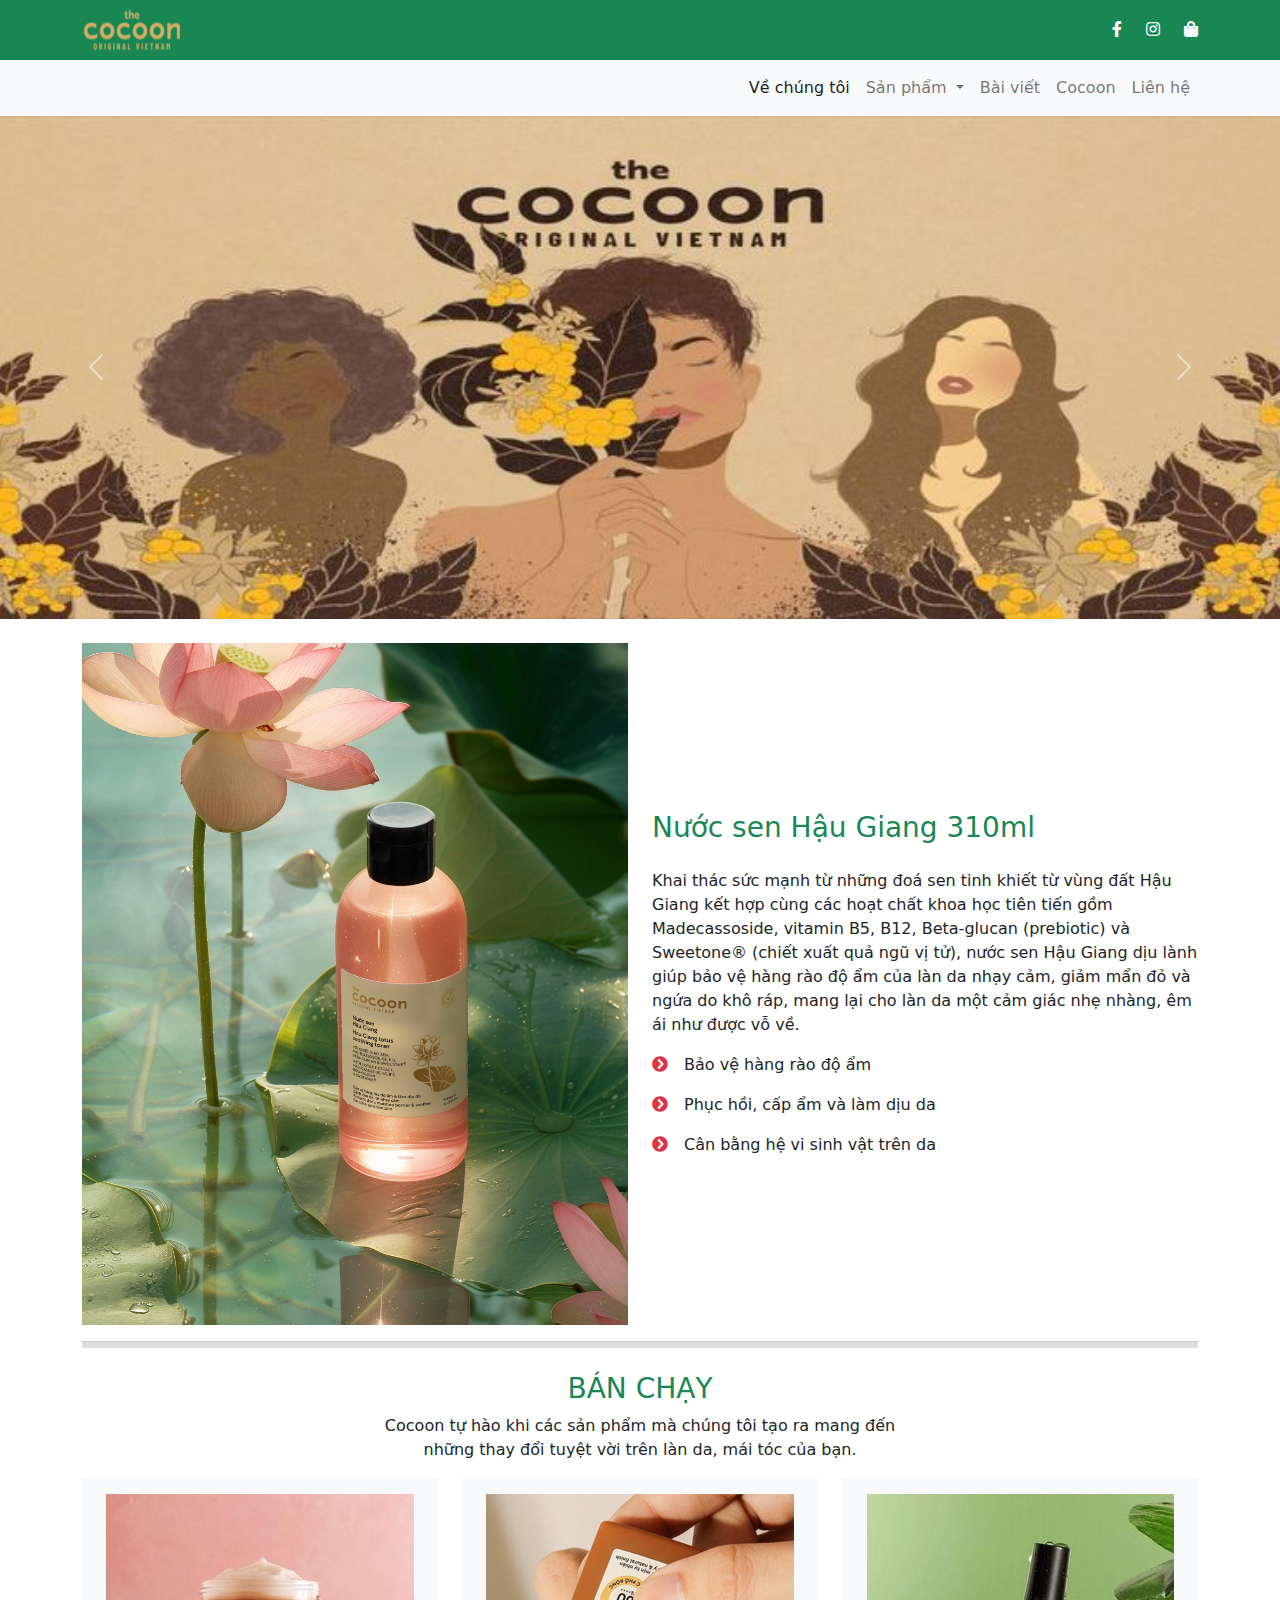
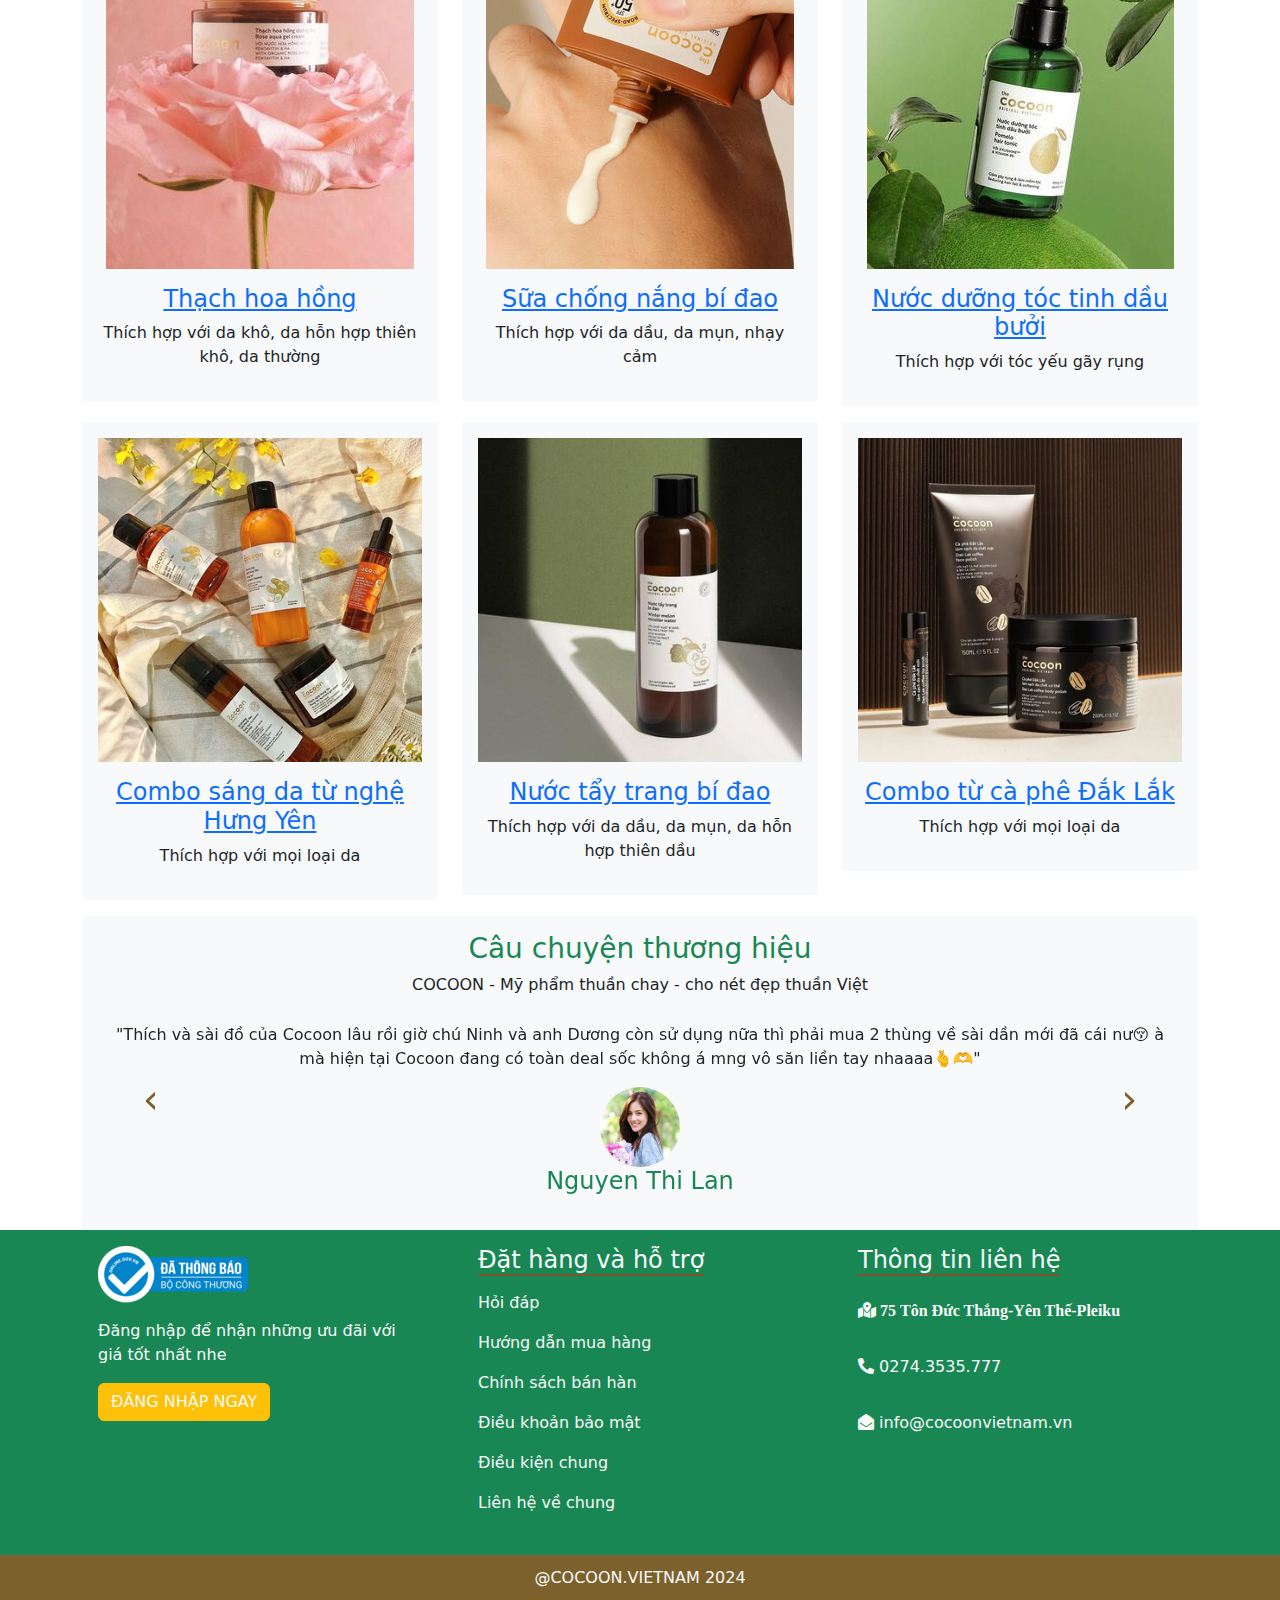
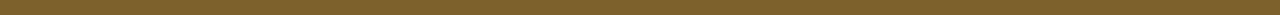
<file: index.html>
﻿<!doctype html>
<html>
<head>
<meta charset="UTF-8">
<title>Cocoon vietnam</title>
<link rel="stylesheet" href="css/style.css">
<link rel="stylesheet" href="css/all.min.css">
<link rel="stylesheet" href="css/bootstrap.css">
<link rel="icon" href="image/logo web .png" type="img/x-icon">
<link rel="stylesheet" href="css/owl.carousel.css">
<link rel="stylesheet" href="css/owl.theme.default.css">	
<script src="js/bootstrap.bundle.min.js"></script>
</head>
<body>
<div class="top-bar bg-success text-light">
	<div class="container d-flex justify-content-between">
		<img src="image/logo chu.png" alt="">
		<span> <a href="#"><i class="fab fa-facebook-f ms-3"></i><i class="fab fa-instagram ms-4"></i><i class="fas fa-shopping-bag ms-4"></i></a></span>
		
		</div>
	</div>
	 
	<nav class="navbar navbar-expand-lg bg-light">
  <div class="container"><a class="navbar-brand" href="#">  </a><button class="navbar-toggler" type="button" data-bs-toggle="collapse" data-bs-target="#navbarSupportedContent" aria-controls="navbarSupportedContent" aria-expanded="false" aria-label="Toggle navigation"><span class="navbar-toggler-icon"></span></button>
    <div class="collapse navbar-collapse" id="navbarSupportedContent">
      <ul class="navbar-nav ms-auto mb-2 mb-lg-0">
        <li class="nav-item"> <a class="nav-link active" aria-current="page" href="#">Về chúng tôi</a></li>
        <li class="nav-item dropdown"><a class="nav-link dropdown-toggle" href="#" role="button" data-bs-toggle="dropdown" aria-expanded="false"> Sản phẩm </a>
          <ul class="dropdown-menu">
            <li><a class="dropdown-item" href="#">Tẩy trang</a></li>
			  <li><a class="dropdown-item" href="#">Dưỡng da</a></li>
            <li><a class="dropdown-item" href="#">Tẩy tế bào chết</a></li>
			 <li><a class="dropdown-item" href="#">Nước hoa hồng</a></li>
			  <li><a class="dropdown-item" href="#">Dưỡng môi</a></li>
            <li><a class="dropdown-item" href="#">Mặt nạ</a></li> 
          </ul>
        </li>
		  <li class="nav-item"> <a class="nav-link" href="#"> Bài viết </a></li>
          <li class="nav-item"> <a class="nav-link" href="#">Cocoon</a></li>
		  <li class="nav-item"> <a class="nav-link" href="lienhe.html">Liên hệ</a></li>
      </ul>
</div>
  </div>
</nav>
	<div id="carouselExample" class="carousel slide">
  <div class="carousel-inner">
    <div class="carousel-item active">
      <img src="image/banner1.jpeg" class="d-block w-100" alt="...">
    </div>
    <div class="carousel-item">
      <img src="image/banner 4.jpeg" class="d-block w-100" alt="...">
    </div>
    <div class="carousel-item">
      <img src="image/banner 5.jpeg" class="d-block w-100" alt="...">
    </div>
  </div>
  <button class="carousel-control-prev" type="button" data-bs-target="#carouselExample" data-bs-slide="prev">
    <span class="carousel-control-prev-icon" aria-hidden="true"></span>
    <span class="visually-hidden">Previous</span>
  </button>
  <button class="carousel-control-next" type="button" data-bs-target="#carouselExample" data-bs-slide="next">
    <span class="carousel-control-next-icon" aria-hidden="true"></span>
    <span class="visually-hidden">Next</span>
  </button>
</div>
	
	<main>
		<section id="about" class="my-4">
		<div class="container">
			<div class="row d-flex align-items-center">
			<div class="col-lg-6">
				<img src="image/sp sen.jpeg" alt="" class="img-fluid">
			  </div>
			<div class="col-lg-6">
			  <h3 class="text-success pt-3">Nước sen Hậu Giang 310ml</h3>
				<p class="pt-3">Khai thác sức mạnh từ những đoá sen tinh khiết từ vùng đất Hậu Giang kết hợp cùng các hoạt chất khoa học tiên tiến gồm Madecassoside, vitamin B5, B12, Beta-glucan (prebiotic) và Sweetone® (chiết xuất quả ngũ vị tử), nước sen Hậu Giang dịu lành giúp bảo vệ hàng rào độ ẩm của làn da nhạy cảm, giảm mẩn đỏ và ngứa do khô ráp, mang lại cho làn da một cảm giác nhẹ nhàng, êm ái như được vỗ về.</p>
				<p><i class="fas fa-chevron-circle-right text-danger me-3"></i>Bảo vệ hàng rào độ ẩm</p>
				<p><i class="fas fa-chevron-circle-right text-danger me-3"></i>Phục hồi, cấp ẩm và làm dịu da</p>
				<p><i class="fas fa-chevron-circle-right text-danger me-3"></i>Cân bằng hệ vi sinh vật trên da</p>
			  </div>	
			</div>
			<hr style="height:7px;background-color: gray">
			</div>
		</section>
<section id="service">
		<div class="container">
			<div class="row d-flex justify-content-center">
				<div class="col-lg-6 text-center">
					<h3 class="text-success">BÁN CHẠY</h3>
					<p>Cocoon tự hào khi các sản phẩm mà chúng tôi tạo ra mang đến những thay đổi tuyệt vời trên làn da, mái tóc của bạn.</p>
			</div>
			</div>
		<div class="row">
			<div class="col-12 col-sm-6 col-md-6 col-lg-4 mb-3">
				<div class="bg-light text-center p-3"> <img src="image/sp2.jpeg" alt="" class="img-fluid">
					<h4 class="pt-3"><a href="#">Thạch hoa hồng </a></h4>
					<p> Thích hợp với da khô, da hỗn hợp thiên khô, da thường</p>
				</div>
			</div>
			<div class="col-12 col-sm-6 col-md-6 col-lg-4 mb-3">
				<div class="bg-light text-center p-3 "> <img src="image/sp3.jpeg" alt="" class="img-fluid">
					<h4 class="pt-3 text-success"><a href="#">Sữa chống nắng bí đao</a></h4>
					<p> Thích hợp với da dầu, da mụn, nhạy cảm</p>
				</div>
			</div>
			<div class="col-12 col-sm-6 col-md-6 col-lg-4 mb-3">
				<div class="bg-light text-center p-3"> <img src="image/sp5.jpeg" alt="" class="img-fluid">
					<h4 class="pt-3"><a href="#">Nước dưỡng tóc tinh dầu bưởi</a></h4>
					<p> Thích hợp với tóc yếu gãy rụng</p>
 				</div>
			</div>
			<div class="col-12 col-sm-6 col-md-6 col-lg-4 mb-3">
				<div class="bg-light text-center p-3"> <img src="image/sp14.jpeg" alt="" class="img-fluid">
					<h4 class="pt-3"><a href="#">Combo sáng da từ nghệ Hưng Yên </a></h4>
					<p> Thích hợp với mọi loại da</p>
				</div>
			</div>
			<div class="col-12 col-sm-6 col-md-6 col-lg-4 mb-3">
				<div class="bg-light text-center p-3"> <img src="image/sp7.jpeg" alt="" class="img-fluid">
					<h4 class="pt-3"><a href="#">Nước tẩy trang bí đao</a></h4>
					<p>Thích hợp với da dầu, da mụn, da hỗn hợp thiên dầu</p>
				</div>
			</div>
			<div class="col-12 col-sm-6 col-md-6 col-lg-4 mb-3">
				<div class="bg-light text-center p-3"> <img src="image/sp10.jpeg" alt="" class="img-fluid">
					<h4 class="pt-3"><a href="#">Combo từ cà phê Đắk Lắk</a></h4>
					<p> Thích hợp với mọi loại da </p>
				</div>
			</div>
			</div>
		        </div>
		</section>
<section id="cam-nhan">
	<div class="container">
		<div class="bg-light text-center py-3">
		    <h3 class="text-success">Câu chuyện thương hiệu</h3>
			<p>COCOON - Mỹ phẩm thuần chay - cho nét đẹp thuần Việt</p>
			<div class="owl-carousel owl-theme" id="cn">
				<div class="item">
				  <div class="nd">
						<p>"Thích và sài đồ của Cocoon lâu rồi giờ chú Ninh và anh Dương còn sử dụng nữa thì phải mua 2 thùng về sài dần mới đã cái nư😚 à mà hiện tại Cocoon đang có toàn deal sốc không á mng vô săn liền tay nhaaaa🫰🫶"</p>
						<img src="image/kh1.jpg" alt="" class="rounded-circle">
						<h4 class="text-success">Nguyen Thi Lan</h4>
					</div>
			  </div>
				<div class="item">
					<div class="nd">
						<p>"Confirm dùng đồ cocoon siu mê nha, tui dùng serum cocoon trước khi make mà lớp nền okela lắm luôn, giá cũng hợp lý cho mấy bạn có kinh phí hạn hẹp nhó"</p>
					  <img src="image/kh2.png" alt="" class="rounded-circle">
						<h4 class="text-success">Nguyen Thi Oanh</h4>
					</div>
				</div>
				<div class="item">
					<div class="nd">
						<p>"Sản phẩm nhà cocoon đỉnh miễn bàn rồi, mình đang dùng kcn, ttbc bd, mặt, srm,…"</p>
					  <img src="image/kh3.jpg" alt="" class="rounded-circle">
						<h4 class="text-success">Nguyen Nam</h4>
					</div>
				</div>
		  </div>
	  </div>
	</div>	
</section>
		
	</main>
	
<footer class="bg-success text-light">
<div class="container">
	<div class="row">
	<div class="col-12 col-sm-6 col-md-6 col-lg-4 mb-3">
		<div class="p-3">
		<a href="#"><img src="image/icon1 .png" alt=""></a>
		<p class="pt-3">Đăng nhập để nhận những ưu đãi với giá tốt nhất nhe</p>
		<button type="button" class="btn btn-warning text-light">ĐĂNG NHẬP NGAY</button>
		</div>
		</div>
	 <div class="col-12 col-sm-6 col-md-6 col-lg-4 mb-3">
		 <div class="p-3">
			 <h4><span class="gach-chan">Đặt hàng và hỗ trợ</span> </h4>
			 <ul class="navbar-nav">
				 <li class="nav-item"><a href="#" class="nav-link">Hỏi đáp</a></li>
				 <li class="nav-item"><a href="#" class="nav-link">Hướng dẫn mua hàng</a></li>
				 <li class="nav-item"><a href="#" class="nav-link">Chính sách bán hàn</a></li>
				 <li class="nav-item"><a href="#" class="nav-link">Điều khoản bảo mật</a></li>
				 <li class="nav-item"><a href="#" class="nav-link">Điều kiện chung</a></li>
				 <li class="nav-item"><a href="#" class="nav-link">Liên hệ về chung</a></li>
			 </ul>
		 </div>
		</div>
		<div class="col-12 col-sm-6 col-md-6 col-lg-4 mb-3">
		<div class="p-3">
		  <h4><span class="gach-chan">Thông tin liên hệ</span></h4>
			<p class="pt-3"> <i class="fas fa-map-marked-alt "> 75 Tôn Đức Thắng-Yên Thế-Pleiku</i></p>
			<p class="pt-3"> <i class="fas fa-phone-alt"></i> 0274.3535.777</p>
			<p class="pt-3"> <i class="fas fa-envelope-open"></i> info@cocoonvietnam.vn</p>
		</div>
		</div> 
	</div>
	</div>
<div class="bottom-bar">
	<p class="text-center">@COCOON.VIETNAM 2024</p>
	</div>
	</footer>
	<script src="js/jquery-3.6.0.min.js"></script>	
<script src="js/owl.carousel.js"></script>
<script src="js/contrl.js"></script>
</body>
</html>
</file>
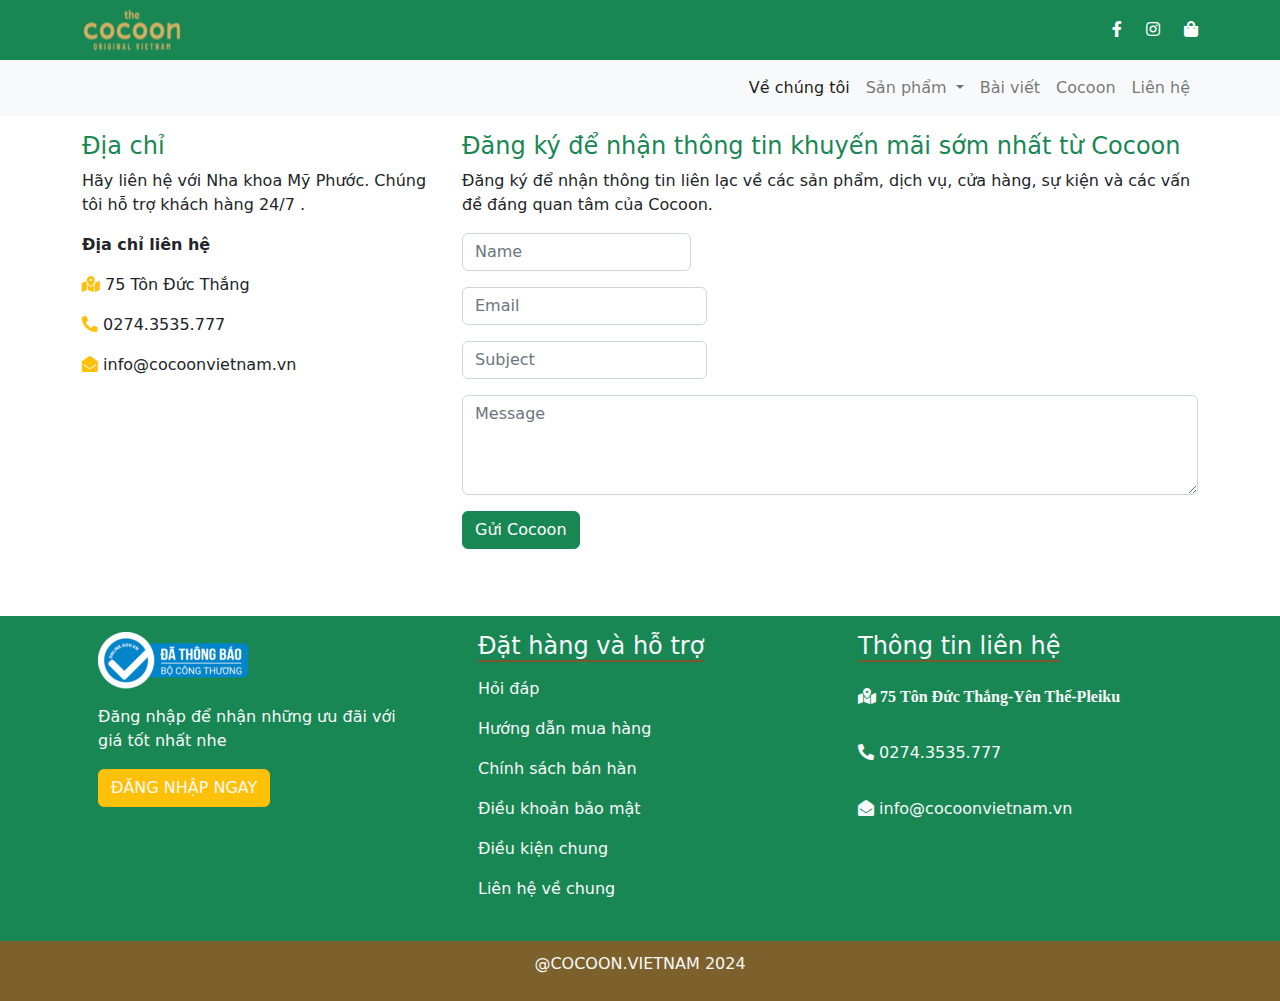
<file: lienhe.html>
﻿<!doctype html>
<html>
<head>
<meta charset="UTF-8">
<title>Cocoon vietnam</title>
<link rel="stylesheet" href="css/style.css">
<link rel="stylesheet" href="css/all.min.css">
<link rel="stylesheet" href="css/bootstrap.css">
<link rel="icon" href="image/logo web .png" type="img/x-icon">
<script src="js/bootstrap.bundle.min.js"></script>
</head>
<body>
<div class="top-bar bg-success text-light">
	<div class="container d-flex justify-content-between">
		<img src="image/logo chu.png" alt="">
		<span> <a href="#"><i class="fab fa-facebook-f ms-3"></i><i class="fab fa-instagram ms-4"></i><i class="fas fa-shopping-bag ms-4"></i></a></span>
		
		</div>
	</div>
	 
	<nav class="navbar navbar-expand-lg bg-light">
  <div class="container"><a class="navbar-brand" href="#">  </a><button class="navbar-toggler" type="button" data-bs-toggle="collapse" data-bs-target="#navbarSupportedContent" aria-controls="navbarSupportedContent" aria-expanded="false" aria-label="Toggle navigation"><span class="navbar-toggler-icon"></span></button>
    <div class="collapse navbar-collapse" id="navbarSupportedContent">
      <ul class="navbar-nav ms-auto mb-2 mb-lg-0">
        <li class="nav-item"> <a class="nav-link active" aria-current="page" href="#">Về chúng tôi</a></li>
        <li class="nav-item dropdown"><a class="nav-link dropdown-toggle" href="#" role="button" data-bs-toggle="dropdown" aria-expanded="false"> Sản phẩm </a>
          <ul class="dropdown-menu">
            <li><a class="dropdown-item" href="#">Tẩy trang</a></li>
			  <li><a class="dropdown-item" href="#">Dưỡng da</a></li>
            <li><a class="dropdown-item" href="#">Tẩy tế bào chết</a></li>
			 <li><a class="dropdown-item" href="#">Nước hoa hồng</a></li>
			  <li><a class="dropdown-item" href="#">Dưỡng môi</a></li>
            <li><a class="dropdown-item" href="#">Mặt nạ</a></li> 
          </ul>
        </li>
		  <li class="nav-item"> <a class="nav-link" href="#"> Bài viết </a></li>
          <li class="nav-item"> <a class="nav-link" href="#">Cocoon</a></li>
		  <li class="nav-item"> <a class="nav-link" href="">Liên hệ</a></li>
      </ul>
</div>
  </div>
</nav>
<main>
<div class="container">
	<div class="row py-3">
		<div class="col-lg-4 mb-3">
			<h4 class="text-success">Địa chỉ</h4>
			<p>Hãy liên hệ với Nha khoa Mỹ Phước. Chúng tôi hỗ trợ khách hàng 24/7 .</p>
			<p><b>Địa chỉ liên hệ</b></p>
			<p><i class="fas fa-map-marked-alt text-warning"></i> 75 Tôn Đức Thắng</p>
			<p><i class="fas fa-phone-alt text-warning"></i> 0274.3535.777</p>
			<p><i class="fas fa-envelope-open text-warning"></i> info@cocoonvietnam.vn</p>
		</div>
		<div class="col-lg-8 mb-3">
			<h4 class="text-success">Đăng ký để nhận thông tin khuyến mãi sớm nhất từ Cocoon</h4>
			<p>Đăng ký để nhận thông tin liên lạc về các sản phẩm, dịch vụ, cửa hàng, sự kiện và các vấn đề đáng quan tâm của Cocoon.</p>
			<div class="row">
				<div class="col-lg-4 mb-3">
					<input type="text" placeholder="Name" class="form-control">
				</div>
			</div>
				<div class="col-lg-4 mb-3">
					<input type="email" placeholder="Email" class="form-control">
				</div>
			<div class="col-lg-4 mb-3">
					<input type="text" placeholder="Subject" class="form-control">
				</div>
	<div class="row">
				<div class="col-lg-12">
					<textarea name="message" placeholder="Message" class="form-control" style="height: 100px"></textarea>
					<button type="submit" class="btn btn-success mt-3">Gửi Cocoon</button>
				</div>
			</div>

			</div>
		</div>
	</div>
	</main>	
	
<footer class="bg-success text-light">
<div class="container">
	<div class="row">
	<div class="col-12 col-sm-6 col-md-6 col-lg-4 mb-3">
		<div class="p-3">
		<a href="#"><img src="image/icon1 .png" alt=""></a>
		<p class="pt-3">Đăng nhập để nhận những ưu đãi với giá tốt nhất nhe</p>
		<button type="button" class="btn btn-warning text-light">ĐĂNG NHẬP NGAY</button>
		</div>
		</div>
	 <div class="col-12 col-sm-6 col-md-6 col-lg-4 mb-3">
		 <div class="p-3">
			 <h4><span class="gach-chan">Đặt hàng và hỗ trợ</span> </h4>
			 <ul class="navbar-nav">
				 <li class="nav-item"><a href="#" class="nav-link">Hỏi đáp</a></li>
				 <li class="nav-item"><a href="#" class="nav-link">Hướng dẫn mua hàng</a></li>
				 <li class="nav-item"><a href="#" class="nav-link">Chính sách bán hàn</a></li>
				 <li class="nav-item"><a href="#" class="nav-link">Điều khoản bảo mật</a></li>
				 <li class="nav-item"><a href="#" class="nav-link">Điều kiện chung</a></li>
				 <li class="nav-item"><a href="#" class="nav-link">Liên hệ về chung</a></li>
			 </ul>
		 </div>
		</div>
		<div class="col-12 col-sm-6 col-md-6 col-lg-4 mb-3">
		<div class="p-3">
		  <h4><span class="gach-chan">Thông tin liên hệ</span></h4>
			<p class="pt-3"> <i class="fas fa-map-marked-alt "> 75 Tôn Đức Thắng-Yên Thế-Pleiku</i></p>
			<p class="pt-3"> <i class="fas fa-phone-alt"></i> 0274.3535.777</p>
			<p class="pt-3"> <i class="fas fa-envelope-open"></i> info@cocoonvietnam.vn</p>
		</div>
		</div> 
	</div>
	</div>
<div class="bottom-bar">
	<p class="text-center">@COCOON.VIETNAM 2024</p>
	</div>
	</footer>
	
</body>
</html>
</file>
<file: css/style.css>
﻿@charset "UTF-8";
/* CSS Document */
.top-bar{
	height: 60px;line-height: 60px
}
.top-bar a{
	color: white
}
.top-bar a:hover{
	 color: green
}
.navbar .navbar-nav .navbar-item .nav-link{
	padding:10px 20px
}
.navbar .navbar-nav .navbar-item .nav-link:hover{
	color: #5B3615
}
.navbar .navbar-nav .navbar-item .dropdown-menu{
	background-color: #147C34;padding-top: 0;padding-bottom:0
}
.navbar .navbar-nav .navbar-item .dropdown-menu .dropdown-item{
	color:white
}
.navbar .navbar-nav .navbar-item .dropdown-menu li{
	borderr-bottom: 1px solid white
}
.navbar .navbar-nav .navbar-item .dropdown-menu .dropdown-item:hover{
	background-color:#FFC113
}
main{
	min-height: 500px
}
.gach-chan{
	border-bottom: 2px solid #7F552E
}
footer .navbar .navbar-nav .navbar-item .nav-link:hover{
	color:#7F552E
}
.bottom-bar{
	height:60px;line-height:45px;background-color:#7D612C
}
.hinh{
	width: 100%;position:relative
}
#cam-nhan .nd{
	padding:10px 30px;display: flex; flex-direction:column;justify-content: center; align-items: center
}
#cam-nhan .nd img{
	width: 80px; height: 80px
}
#cn .owl-nav { position:absolute; left:0px; top:20%; width:100%; }
#cn .owl-nav [class*='owl-'] {
	font-size:40px; /*background:rgba(255,255,255,.5);border:1px solid #fff; */ color: #7D612C
}
#cn .owl-nav .owl-next{ position:absolute; right:5%;}
#cn .owl-nav .owl-prev{ position:absolute; left:5%;}
#cn .owl-nav [class*='owl-']:hover {
      background:none;border: none;
      color:#7D612C;
      text-decoration: none; }
</file>
